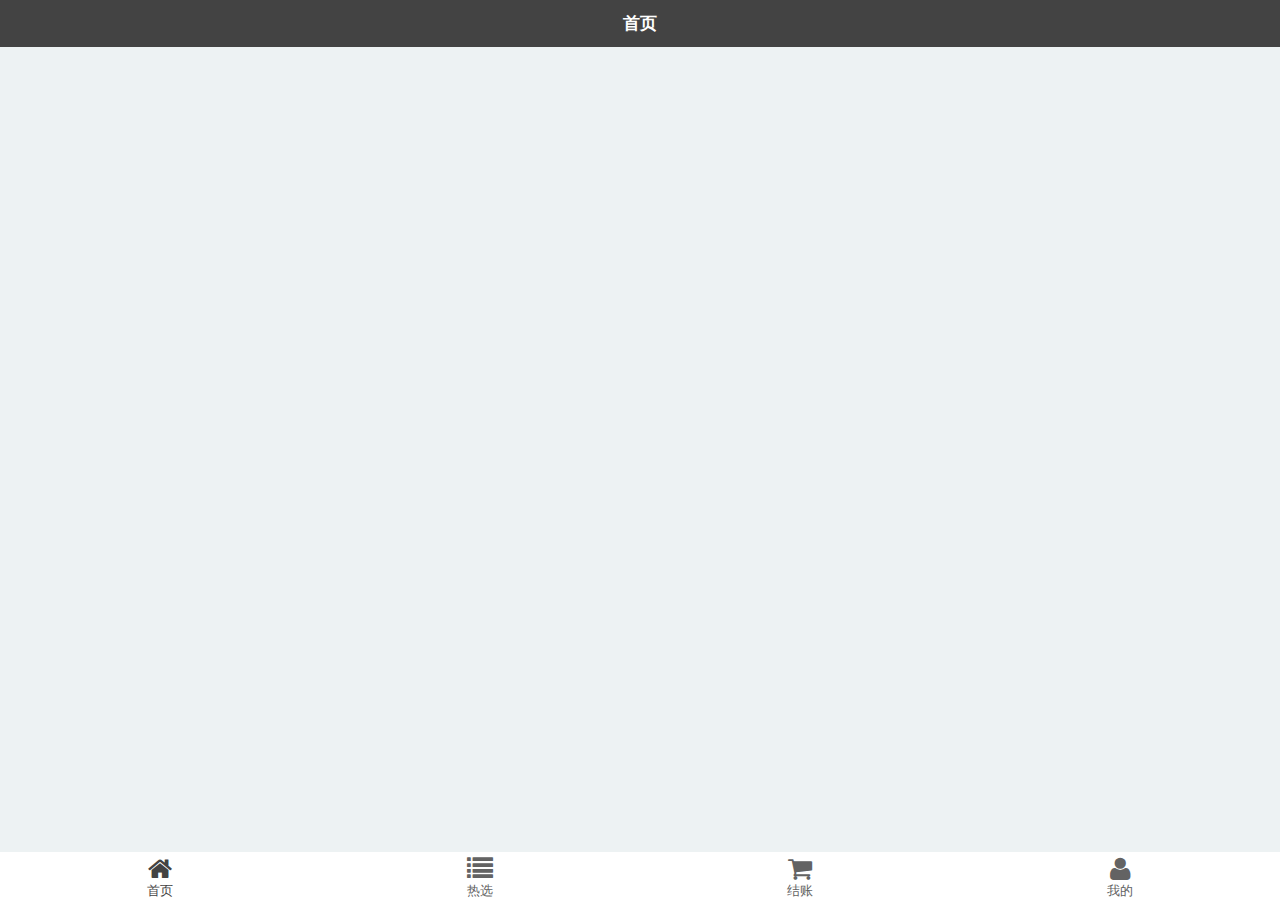
<file: buffet-android/app/src/main/assets/widget/index.html>
<!DOCTYPE html>
<html class="um landscape min-width-240px min-width-320px min-width-480px min-width-768px min-width-1024px">
<head>
<title>Buffet</title>
<meta charset="utf-8">
<meta name="viewport" content="target-densitydpi=device-dpi, width=device-width, initial-scale=1, user-scalable=no, minimum-scale=1.0, maximum-scale=1.0">
<link rel="stylesheet" href="css/fonts/font-awesome.min.css">
<link rel="stylesheet" href="css/ui-box.css">
<link rel="stylesheet" href="css/ui-base.css">
<link rel="stylesheet" href="css/ui-color.css">
<link rel="stylesheet" href="css/appcan.icon.css">
<link rel="stylesheet" href="css/appcan.control.css">
</head>
<body class="um-vp bc-bg" ontouchstart>
<div id="page_0" class="up ub ub-ver" tabindex="0">
	<!--header开始-->
	<div id="header" class="uh bc-text-head ub bc-head">
		<h1 class="ut ub-f1 ulev-3 ut-s tx-c" tabindex="0">首页</h1>
	</div>
	<!--header结束-->
	<!--content开始-->
	<div id="content" class="ub-f1 tx-l ">

	</div>
	<!--content结束-->
	<div id="footer" class="uf ub sc-bg">
		<div class="ub-f1 sc-bg " id="tabview">

		</div>
	</div>
</div>
<script src="js/appcan.js"></script>
<script src="js/appcan.control.js"></script>
<script src="js/appcan.tab.js"></script>
</body>
<script>
	var tabs = [{
		label: "首页",
		icon: "fa-home"
	}, {
		label: "热选",
		icon: "fa-list"
	}, {
		label: "结账",
		icon: "fa-shopping-cart"
	}, {
		label: "我的",
		icon: "fa-user"
	}];

	var tabview = appcan.tab({
		selector: "#tabview",
		hasIcon: true,
		hasAnim: false,
		hasLabel: true,
		hasBadge: false,
		data: tabs
	});
	tabview.on("click", function(obj, index) {
		$('#header h1').text(tabs[index].label);
		appcan.window.selectMultiPopover("content", index);
	})
	appcan.ready(function() {
		var top = $('#header').offset().height;
		appcan.frame.open({
			id: "content",
			url: [{
				"inPageName": "home",
				"inUrl": "home.html",
			}, {
				"inPageName": "list",
				"inUrl": "list.html",
			}, {
				"inPageName": "cart",
				"inUrl": "cart.html",
			}, {
				"inPageName": "user",
				"inUrl": "user.html",
			}],
			top: top,
			left: 0,
			index: 0,
			change: function(index, res) {
				console.log(index + " " + res);
				tabview.moveTo(res.multiPopSelectedIndex);
			}
		});

		window.onorientationchange = window.onresize = function() {
			appcan.frame.resize("content", 0, top);
		}
	}); 
</script>
</html>
</file>
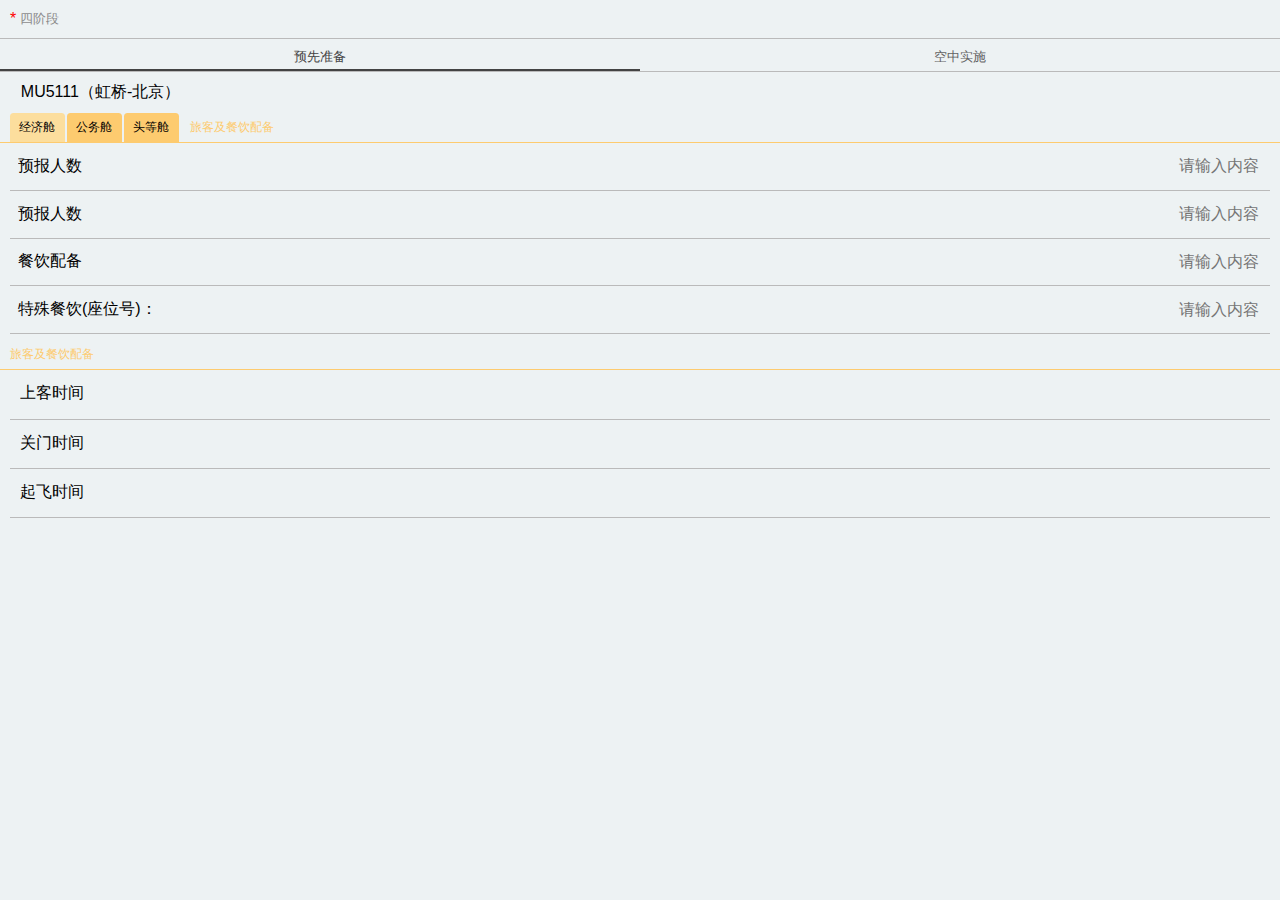
<file: buffet-android/app/src/main/assets/widget/cart.html>
<!DOCTYPE html>
<html class="um landscape min-width-240px min-width-320px min-width-480px min-width-768px min-width-1024px">
<head>
<title></title>
<meta charset="utf-8">
<meta name="viewport" content="target-densitydpi=device-dpi, width=device-width, initial-scale=1, user-scalable=no, minimum-scale=1.0, maximum-scale=1.0">
<link rel="stylesheet" href="css/fonts/font-awesome.min.css">
<link rel="stylesheet" href="css/ui-box.css">
<link rel="stylesheet" href="css/ui-base.css">
<link rel="stylesheet" href="css/ui-color.css">
<link rel="stylesheet" href="css/appcan.icon.css">
<link rel="stylesheet" href="css/appcan.control.css">
<link rel="stylesheet" href="css/cart.css">
</head>
<body class="um-vp bc-bg" ontouchstart>
<div class="ub ub-ver">
	<div class="uinn-a1 ub ub-ac">
		<div class="t-red-form2 umar-r-form">
			*
		</div>
		<div class="t-gra4 ulev-1">
			四阶段
		</div>
	</div>
	<!--选项卡开始-->
	<div class="ub bc-border ubb ubt ulev0" id="tabview"></div>
	<!--选项卡结束-->
	<div class="ub ub-ver ub-f1">
		<div class="uinn-form2">
			<span class="ufm1">MU5111</span>（虹桥-北京）
		</div>
		<div class="uinn-a7 ubb b-org-form1 ub">
			<div class="uinn-form3 uc-t1 ulev-4 umar-r-form2 c-org-form1">
				经济舱
			</div>
			<div class="uinn-form3 uc-t1 ulev-4 umar-r-form2 c-org-form2">
				公务舱
			</div>
			<div class="uinn-form3 uc-t1 ulev-4 umar-r-form2 c-org-form2">
				头等舱
			</div>
			<div class="uinn-form3 t-org-form3 ulev-4 umar-r-form2">
				旅客及餐饮配备
			</div>
		</div>
		<div class="uinn-a7">
			<ul  class=" ubb ub bc-border bc-text ub-ac uinn">
				<li class="ub-f1 ut-s ulev-app1">
					预报人数
				</li>
				<li class="tx-r t-blu ulev-app1 ub-ae">
					<div class="uinput uinn4">
						<input placeholder="请输入内容" type="text" class="tx-r ">
					</div>
				</li>
			</ul>
			<ul  class=" ubb ub bc-border bc-text ub-ac uinn">
				<li class="ub-f1 ut-s ulev-app1">
					预报人数
				</li>
				<li class="tx-r t-blu ulev-app1 ub-ae">
					<div class="uinput uinn4">
						<input placeholder="请输入内容" type="text" class="tx-r ">
					</div>
				</li>
			</ul>
			<ul  class=" ubb ub bc-border bc-text ub-ac uinn">
				<li class="ub-f1 ut-s ulev-app1">
					餐饮配备
				</li>
				<li class="tx-r t-blu ulev-app1 ub-ae">
					<div class="uinput uinn4">
						<input placeholder="请输入内容" type="text" class="tx-r ">
					</div>
				</li>
			</ul>
			<ul  class=" ubb ub bc-border bc-text ub-ac uinn">
				<li class="ub-f1 ulev-app1">
					特殊餐饮(座位号)：
				</li>
				<li class="tx-r ub-f1 t-blu ulev-app1 ub-ae">
					<div class="uinput uinn4">
						<input placeholder="请输入内容" type="text" class="tx-r ">
					</div>
				</li>
			</ul>
		</div>
	</div>
	<div class="ub ub-ver ub-f1">
		<div class="uinn-a7 ubb b-org-form1 ub">
			<div class="uinn-at1 uinn-form4 t-org-form3 ulev-4 umar-r-form2">
				旅客及餐饮配备
			</div>
		</div>
		<div class="uinn-a7">
			<ul  class=" ubb ub bc-border bc-text ub-ac uinn-a5">
				<li class="ub-f1 ut-s ulev-app1">
					上客时间
				</li>
			</ul>
			<ul  class=" ubb ub bc-border bc-text ub-ac uinn-a5">
				<li class="ub-f1 ut-s ulev-app1">
					关门时间
				</li>
			</ul>
			<ul  class=" ubb ub bc-border bc-text ub-ac uinn-a5">
				<li class="ub-f1 ut-s ulev-app1">
					起飞时间
				</li>
			</ul>
		</div>
	</div>
</div>
<script src="js/appcan.js"></script>
<script src="js/appcan.control.js"></script>
<script src="js/appcan.tab.js"></script>
</body>
<script>
	appcan.ready(function() {
		appcan.initBounce();
	})
	var tabview = appcan.tab({
		selector: "#tabview",
		hasIcon: false,
		hasAnim: true,
		hasLabel: true,
		hasBadge: false,
		data: [{
			label: "预先准备",
		}, {
			label: "空中实施",
		}]
	});
	tabview.on("click", function(obj, index) {
	})

</script>
</html>
</file>
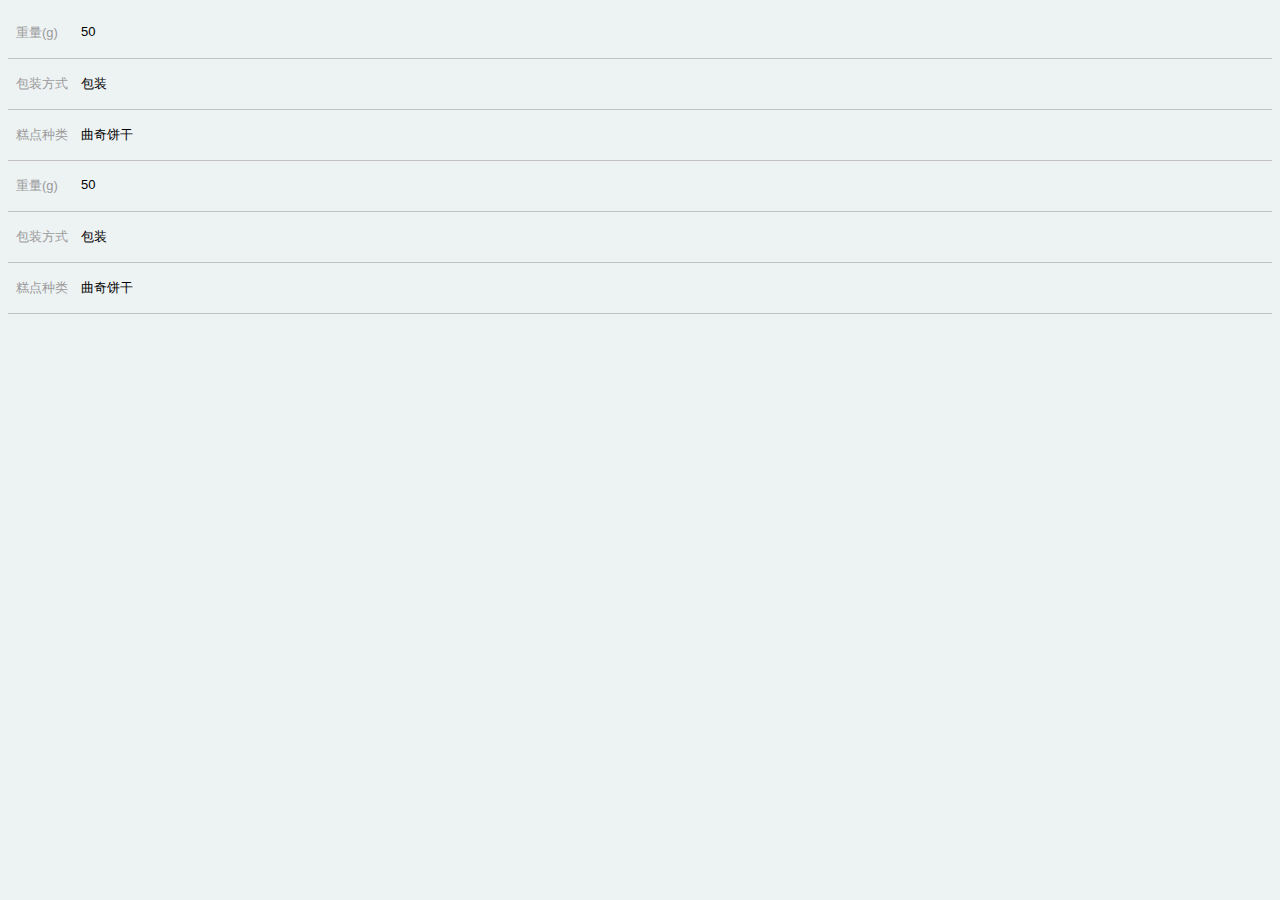
<file: buffet-android/app/src/main/assets/widget/home.html>
<!DOCTYPE html>
<html class="um landscape min-width-240px min-width-320px min-width-480px min-width-768px min-width-1024px">
<head>
<title></title>
<meta charset="utf-8">
<meta name="viewport" content="target-densitydpi=device-dpi, width=device-width, initial-scale=1, user-scalable=no, minimum-scale=1.0, maximum-scale=1.0">
<link rel="stylesheet" href="css/fonts/font-awesome.min.css">
<link rel="stylesheet" href="css/ui-box.css">
<link rel="stylesheet" href="css/ui-base.css">
<link rel="stylesheet" href="css/ui-color.css">
<link rel="stylesheet" href="css/appcan.icon.css">
<link rel="stylesheet" href="css/appcan.control.css">
<link rel="stylesheet" href="css/home.css">
</head>
<body class="um-vp bc-bg" ontouchstart>
<div class="uinn">
	<div class="ub ubb b-c2 uinn8">
		<div class="t-9b ulev-1" style="min-width:5em;">
			重量(g)
		</div>
		<div class="ub-f1 ulev-1">
			50
		</div>
	</div>
	<div class="ub ubb b-c2 uinn8">
		<div class="t-9b ulev-1" style="min-width:5em;">
			包装方式
		</div>
		<div class="ub-f1 ulev-1">
			包装
		</div>
	</div>
	<div class="ub ubb b-c2 uinn8">
		<div class="t-9b ulev-1" style="min-width:5em;">
			糕点种类
		</div>
		<div class="ub-f1 ulev-1">
			曲奇饼干
		</div>
	</div>
	<div class="ub ubb b-c2 uinn8">
		<div class="t-9b ulev-1" style="min-width:5em;">
			重量(g)
		</div>
		<div class="ub-f1 ulev-1">
			50
		</div>
	</div>
	<div class="ub ubb b-c2 uinn8">
		<div class="t-9b ulev-1" style="min-width:5em;">
			包装方式
		</div>
		<div class="ub-f1 ulev-1">
			包装
		</div>
	</div>
	<div class="ub ubb b-c2 uinn8">
		<div class="t-9b ulev-1" style="min-width:5em;">
			糕点种类
		</div>
		<div class="ub-f1 ulev-1">
			曲奇饼干
		</div>
	</div>
</div>
<script src="js/appcan.js"></script>
<script src="js/appcan.control.js"></script>
</body>
<script>
	appcan.ready(function() {
		appcan.initBounce();
	})
</script>
</html>
</file>
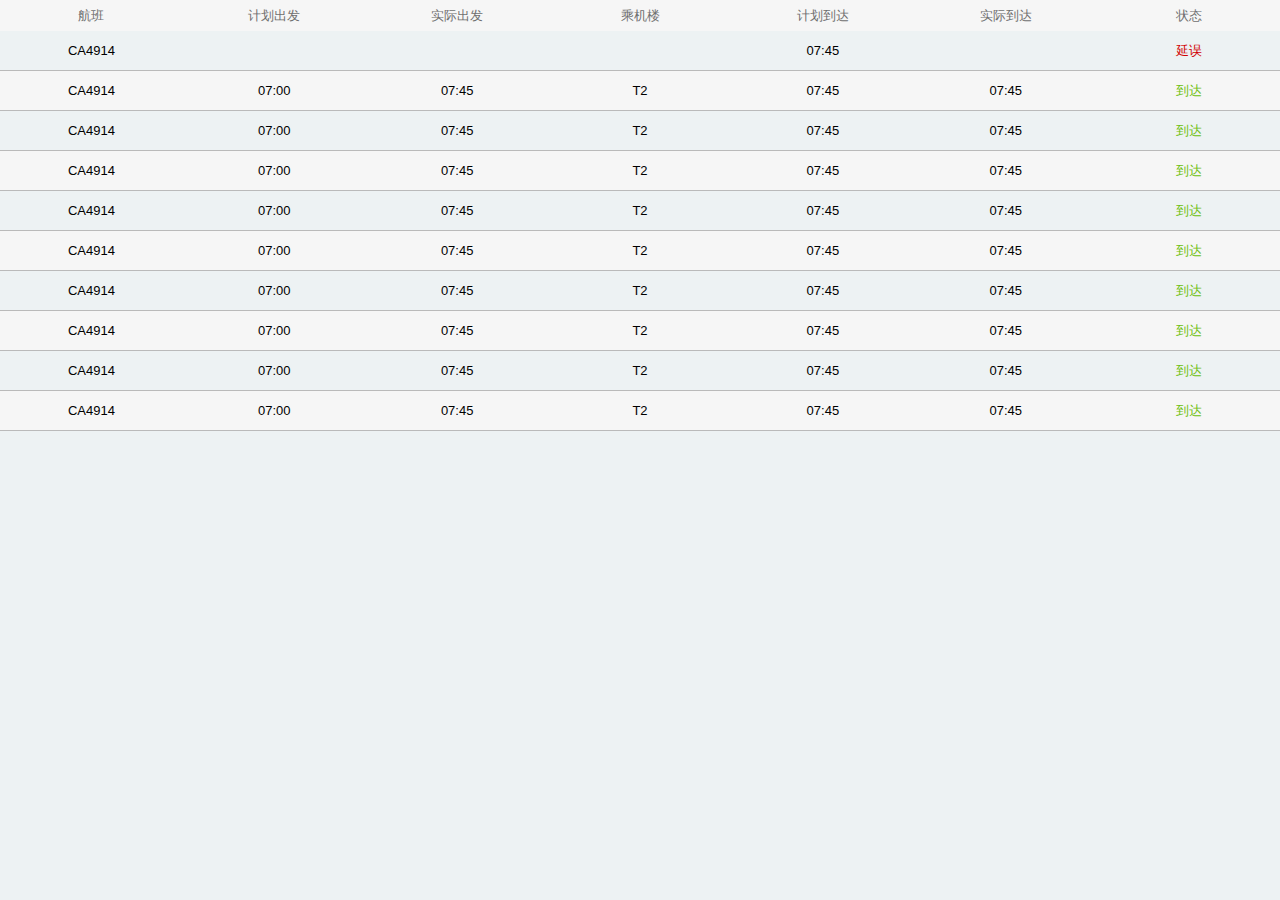
<file: buffet-android/app/src/main/assets/widget/list.html>
<!DOCTYPE html>
<html class="um landscape min-width-240px min-width-320px min-width-480px min-width-768px min-width-1024px">
<head>
<title></title>
<meta charset="utf-8">
<meta name="viewport" content="target-densitydpi=device-dpi, width=device-width, initial-scale=1, user-scalable=no, minimum-scale=1.0, maximum-scale=1.0">
<link rel="stylesheet" href="css/ui-base.css">
<link rel="stylesheet" href="css/ui-box.css">
<link rel="stylesheet" href="css/ui-color.css">
<link rel="stylesheet" href="css/list.css">
</head>
<body class="um-vp bc-bg" ontouchstart>
<div class="ub ub-hor ub-f1 ulev-1 uinn ub-ac c-gra1 txtcolor">
	<div class="ub-f1 ub-con ub-ac ub-pc ub">
		航班
	</div>
	<div class="umw1"></div>
	<div class="ub-f1 ub-con ub-ac ub-pc ub">
		计划出发
	</div>
	<div class="umw1"></div>
	<div class="ub-f1 ub-con ub-ac ub-pc ub">
		实际出发
	</div>
	<div class="umw1"></div>
	<div class="ub-f1 ub-con ub-ac ub-pc ub">
		乘机楼
	</div>
	<div class="umw1"></div>
	<div class="ub-f1 ub-con ub-ac ub-pc ub">
		计划到达
	</div>
	<div class="umw1"></div>
	<div class="ub-f1 ub-con ub-ac ub-pc ub">
		实际到达
	</div>
	<div class="umw1"></div>
	<div class="ub-f1 ub-con ub-ac ub-pc ub">
		状态
	</div>
</div>
<div>
	<div class="ub ub-hor ub-f1 ulev-1 uinn ub-ac umh4">
		<div class="ub-f1 ub-con ub-ac ub-pc ub">
			CA4914
		</div>
		<div class="umw1"></div>
		<div class="ub-f1 ub-con ub-ac ub-pc ub"></div>
		<div class="umw1"></div>
		<div class="ub-f1 ub-con ub-ac ub-pc ub"></div>
		<div class="umw1"></div>
		<div class="ub-f1 ub-con ub-ac ub-pc ub"></div>
		<div class="umw1"></div>
		<div class="ub-f1 ub-con ub-ac ub-pc ub">
			07:45
		</div>
		<div class="umw1"></div>
		<div class="ub-f1 ub-con ub-ac ub-pc ub"></div>
		<div class="umw1"></div>
		<div class="ub-f1 ub-con ub-ac ub-pc ub txtcolor1">
			延误
		</div>
	</div>
	<div class="ub ub-hor ub-f1 ulev-1 uinn ub-ac bc-border ubt ubb c-gra1 umh4">
		<div class="ub-f1 ub-con ub-ac ub-pc ub">
			CA4914
		</div>
		<div class="umw1"></div>
		<div class="ub-f1 ub-con ub-ac ub-pc ub">
			07:00
		</div>
		<div class="umw1"></div>
		<div class="ub-f1 ub-con ub-ac ub-pc ub">
			07:45
		</div>
		<div class="umw1"></div>
		<div class="ub-f1 ub-con ub-ac ub-pc ub">
			T2
		</div>
		<div class="umw1"></div>
		<div class="ub-f1 ub-con ub-ac ub-pc ub">
			07:45
		</div>
		<div class="umw1"></div>
		<div class="ub-f1 ub-con ub-ac ub-pc ub">
			07:45
		</div>
		<div class="umw1"></div>
		<div class="ub-f1 ub-con ub-ac ub-pc ub txtcolor2">
			到达
		</div>
	</div>
	<div class="ub ub-hor ub-f1 ulev-1 uinn ub-ac umh4">
		<div class="ub-f1 ub-con ub-ac ub-pc ub">
			CA4914
		</div>
		<div class="umw1"></div>
		<div class="ub-f1 ub-con ub-ac ub-pc ub">
			07:00
		</div>
		<div class="umw1"></div>
		<div class="ub-f1 ub-con ub-ac ub-pc ub">
			07:45
		</div>
		<div class="umw1"></div>
		<div class="ub-f1 ub-con ub-ac ub-pc ub">
			T2
		</div>
		<div class="umw1"></div>
		<div class="ub-f1 ub-con ub-ac ub-pc ub">
			07:45
		</div>
		<div class="umw1"></div>
		<div class="ub-f1 ub-con ub-ac ub-pc ub">
			07:45
		</div>
		<div class="umw1"></div>
		<div class="ub-f1 ub-con ub-ac ub-pc ub txtcolor2">
			到达
		</div>
	</div>
	<div class="ub ub-hor ub-f1 ulev-1 uinn ub-ac bc-border ubt ubb c-gra1 umh4">
		<div class="ub-f1 ub-con ub-ac ub-pc ub">
			CA4914
		</div>
		<div class="umw1"></div>
		<div class="ub-f1 ub-con ub-ac ub-pc ub">
			07:00
		</div>
		<div class="umw1"></div>
		<div class="ub-f1 ub-con ub-ac ub-pc ub">
			07:45
		</div>
		<div class="umw1"></div>
		<div class="ub-f1 ub-con ub-ac ub-pc ub">
			T2
		</div>
		<div class="umw1"></div>
		<div class="ub-f1 ub-con ub-ac ub-pc ub">
			07:45
		</div>
		<div class="umw1"></div>
		<div class="ub-f1 ub-con ub-ac ub-pc ub">
			07:45
		</div>
		<div class="umw1"></div>
		<div class="ub-f1 ub-con ub-ac ub-pc ub txtcolor2">
			到达
		</div>
	</div>
	<div class="ub ub-hor ub-f1 ulev-1 uinn ub-ac umh4">
		<div class="ub-f1 ub-con ub-ac ub-pc ub">
			CA4914
		</div>
		<div class="umw1"></div>
		<div class="ub-f1 ub-con ub-ac ub-pc ub">
			07:00
		</div>
		<div class="umw1"></div>
		<div class="ub-f1 ub-con ub-ac ub-pc ub">
			07:45
		</div>
		<div class="umw1"></div>
		<div class="ub-f1 ub-con ub-ac ub-pc ub">
			T2
		</div>
		<div class="umw1"></div>
		<div class="ub-f1 ub-con ub-ac ub-pc ub">
			07:45
		</div>
		<div class="umw1"></div>
		<div class="ub-f1 ub-con ub-ac ub-pc ub">
			07:45
		</div>
		<div class="umw1"></div>
		<div class="ub-f1 ub-con ub-ac ub-pc ub txtcolor2">
			到达
		</div>
	</div>
	<div class="ub ub-hor ub-f1 ulev-1 uinn ub-ac bc-border ubt ubb c-gra1 umh4">
		<div class="ub-f1 ub-con ub-ac ub-pc ub">
			CA4914
		</div>
		<div class="umw1"></div>
		<div class="ub-f1 ub-con ub-ac ub-pc ub">
			07:00
		</div>
		<div class="umw1"></div>
		<div class="ub-f1 ub-con ub-ac ub-pc ub">
			07:45
		</div>
		<div class="umw1"></div>
		<div class="ub-f1 ub-con ub-ac ub-pc ub">
			T2
		</div>
		<div class="umw1"></div>
		<div class="ub-f1 ub-con ub-ac ub-pc ub">
			07:45
		</div>
		<div class="umw1"></div>
		<div class="ub-f1 ub-con ub-ac ub-pc ub">
			07:45
		</div>
		<div class="umw1"></div>
		<div class="ub-f1 ub-con ub-ac ub-pc ub txtcolor2">
			到达
		</div>
	</div>
	<div class="ub ub-hor ub-f1 ulev-1 uinn ub-ac umh4">
		<div class="ub-f1 ub-con ub-ac ub-pc ub">
			CA4914
		</div>
		<div class="umw1"></div>
		<div class="ub-f1 ub-con ub-ac ub-pc ub">
			07:00
		</div>
		<div class="umw1"></div>
		<div class="ub-f1 ub-con ub-ac ub-pc ub">
			07:45
		</div>
		<div class="umw1"></div>
		<div class="ub-f1 ub-con ub-ac ub-pc ub">
			T2
		</div>
		<div class="umw1"></div>
		<div class="ub-f1 ub-con ub-ac ub-pc ub">
			07:45
		</div>
		<div class="umw1"></div>
		<div class="ub-f1 ub-con ub-ac ub-pc ub">
			07:45
		</div>
		<div class="umw1"></div>
		<div class="ub-f1 ub-con ub-ac ub-pc ub txtcolor2">
			到达
		</div>
	</div>
	<div class="ub ub-hor ub-f1 ulev-1 uinn ub-ac bc-border ubt ubb c-gra1 umh4">
		<div class="ub-f1 ub-con ub-ac ub-pc ub">
			CA4914
		</div>
		<div class="umw1"></div>
		<div class="ub-f1 ub-con ub-ac ub-pc ub">
			07:00
		</div>
		<div class="umw1"></div>
		<div class="ub-f1 ub-con ub-ac ub-pc ub">
			07:45
		</div>
		<div class="umw1"></div>
		<div class="ub-f1 ub-con ub-ac ub-pc ub">
			T2
		</div>
		<div class="umw1"></div>
		<div class="ub-f1 ub-con ub-ac ub-pc ub">
			07:45
		</div>
		<div class="umw1"></div>
		<div class="ub-f1 ub-con ub-ac ub-pc ub">
			07:45
		</div>
		<div class="umw1"></div>
		<div class="ub-f1 ub-con ub-ac ub-pc ub txtcolor2">
			到达
		</div>
	</div>
	<div class="ub ub-hor ub-f1 ulev-1 uinn ub-ac umh4">
		<div class="ub-f1 ub-con ub-ac ub-pc ub">
			CA4914
		</div>
		<div class="umw1"></div>
		<div class="ub-f1 ub-con ub-ac ub-pc ub">
			07:00
		</div>
		<div class="umw1"></div>
		<div class="ub-f1 ub-con ub-ac ub-pc ub">
			07:45
		</div>
		<div class="umw1"></div>
		<div class="ub-f1 ub-con ub-ac ub-pc ub">
			T2
		</div>
		<div class="umw1"></div>
		<div class="ub-f1 ub-con ub-ac ub-pc ub">
			07:45
		</div>
		<div class="umw1"></div>
		<div class="ub-f1 ub-con ub-ac ub-pc ub">
			07:45
		</div>
		<div class="umw1"></div>
		<div class="ub-f1 ub-con ub-ac ub-pc ub txtcolor2">
			到达
		</div>
	</div>
	<div class="ub ub-hor ub-f1 ulev-1 uinn ub-ac bc-border ubt ubb c-gra1 umh4">
		<div class="ub-f1 ub-con ub-ac ub-pc ub">
			CA4914
		</div>
		<div class="umw1"></div>
		<div class="ub-f1 ub-con ub-ac ub-pc ub">
			07:00
		</div>
		<div class="umw1"></div>
		<div class="ub-f1 ub-con ub-ac ub-pc ub">
			07:45
		</div>
		<div class="umw1"></div>
		<div class="ub-f1 ub-con ub-ac ub-pc ub">
			T2
		</div>
		<div class="umw1"></div>
		<div class="ub-f1 ub-con ub-ac ub-pc ub">
			07:45
		</div>
		<div class="umw1"></div>
		<div class="ub-f1 ub-con ub-ac ub-pc ub">
			07:45
		</div>
		<div class="umw1"></div>
		<div class="ub-f1 ub-con ub-ac ub-pc ub txtcolor2">
			到达
		</div>
	</div>
</div>
</body>
<script src="js/appcan.js"></script>
<script src="js/appcan.control.js"></script>
<script>
	appcan.ready(function() {
		appcan.initBounce();
	}); 
</script>
</html>
</file>
<file: buffet-android/app/src/main/assets/widget/css/ui-box.css>
.ub
{
	display: -webkit-box !important;
	display: box !important;
	position:relative;
}

.ub-rev
{
	-webkit-box-direction:reverse;
	box-direction:reverse;
}

.ub-fh
{
	width:100%;
}

.ub-fv
{
	height:100%;
}

.ub-con
{
	position:absolute;
	width:100%;
	height:100%;
}

.ub-ac
{
	-webkit-box-align:center;
	box-align:center;
}
.ub-ae
{
	-webkit-box-align:end;
	box-align:end;
}

.ub-pc
{
	-webkit-box-pack:center;
	box-pack:center;
}
.ub-pe
{
	-webkit-box-pack:end;
	box-pack:end;
}
.ub-pj
{
	-webkit-box-pack:justify;
	box-pack:justify;
}

.ub-ver
{
	-webkit-box-orient:vertical;
	box-orient:vertical;
}

.ub-f1
{
	position:relative;
	-webkit-box-flex: 1; 
	box-flex: 1;
}

.ub-f2
{
	position:relative;
	-webkit-box-flex: 2;
	box-flex: 2; 
}

.ub-f3
{
	position:relative;
	-webkit-box-flex: 3;
	box-flex: 3;
}

.ub-f4
{
	position:relative;
	-webkit-box-flex: 4;
	box-flex: 4;
}

.ub-img
{
	-webkit-background-size:contain;
	background-size:contain;
	background-repeat:no-repeat;
	background-position:center;
}

.ub-img1
{	
	-webkit-background-size:cover;
	background-size:cover;
	background-repeat:no-repeat;
	background-position:center;
}
.ub-img2
{
	background-repeat:repeat-x;
	background-size:auto 100%
}
.ub-img3
{
	background-repeat:repeat-y;
	background-size:100% auto
}

.ub-img4
{
	-webkit-background-size:100% auto;
	background-size:100% auto;
	background-repeat:no-repeat;
	background-position:center;
}
.ub-img5
{
	-webkit-background-size:auto 100%;
	background-size:auto 100%;
	background-repeat:no-repeat;
	background-position:center;
}

.ub-img6
{
	background-repeat:no-repeat;
	background-position:center;
}
.ub-img7
{
	-webkit-background-size:100% 100%;
	background-size:100% 100%;
	background-repeat:no-repeat;
	background-position:center;
}
</file>
<file: buffet-android/app/src/main/assets/widget/css/ui-base.css>
* {
    margin: 0;
    padding: 0;
}

/**
 * 1. Avoid the WebKit bug in Android 4.0.* where (2) destroys native `audio`
 *    and `video` controls.
 * 2. Correct inability to style clickable `input` types in iOS.
 * 3. Improve usability and consistency of cursor style between image-type
 *    `input` and others.
 */

button, html input[type="button"], /* 1 */
input[type="reset"], input[type="submit"] {
    -webkit-appearance: button; /* 2 */
    cursor: pointer
}

div {
    outline: 0 !important;
    -webkit-text-size-adjust: none;
    -webkit-tap-highlight-color: rgba(0, 0, 0, 0);
    position: relative;
}

ul, li {
    list-style: none;
}

.uc-tl {
    -webkit-border-top-left-radius: .6em;
    border-top-left-radius: .6em
}

.uc-tr {
    -webkit-border-top-right-radius: .6em;
    border-top-right-radius: .6em
}

.uc-bl {
    -webkit-border-bottom-left-radius: .6em;
    border-bottom-left-radius: .6em
}

.uc-br {
    -webkit-border-bottom-right-radius: .6em;
    border-bottom-right-radius: .6em
}

.uc-t {
    -webkit-border-top-left-radius: .6em;
    border-top-left-radius: .6em;
    -webkit-border-top-right-radius: .6em;
    border-top-right-radius: .6em
}

.uc-b {
    -webkit-border-bottom-left-radius: .6em;
    border-bottom-left-radius: .6em;
    -webkit-border-bottom-right-radius: .6em;
    border-bottom-right-radius: .6em
}

.uc-r {
    -webkit-border-top-right-radius: .6em;
    border-top-right-radius: .6em;
    -webkit-border-bottom-right-radius: .6em;
    border-bottom-right-radius: .6em
}

.uc-l {
    -webkit-border-top-left-radius: .6em;
    border-top-left-radius: .6em;
    -webkit-border-bottom-left-radius: .6em;
    border-bottom-left-radius: .6em
}

.uc-a {
    -webkit-border-radius: .6em;
    border-radius: .6em
}

.uc-n {
    -webkit-border-radius: 0;
    border-radius: 0
}

.uc-tl1 {
    -webkit-border-top-left-radius: 0.3em;
    border-top-left-radius: 0.3em
}

.uc-tr1 {
    -webkit-border-top-right-radius: 0.3em;
    border-top-right-radius: 0.3em
}

.uc-bl1 {
    -webkit-border-bottom-left-radius: 0.3em;
    border-bottom-left-radius: 0.3em
}

.uc-br1 {
    -webkit-border-bottom-right-radius: 0.3em;
    border-bottom-right-radius: 0.3em
}

.uc-t1 {
    -webkit-border-top-left-radius: 0.3em;
    border-top-left-radius: 0.3em;
    -webkit-border-top-right-radius: 0.3em;
    border-top-right-radius: 0.3em
}

.uc-b1 {
    -webkit-border-bottom-left-radius: 0.3em;
    border-bottom-left-radius: 0.3em;
    -webkit-border-bottom-right-radius: 0.3em;
    border-bottom-right-radius: 0.3em
}

.uc-r1 {
    -webkit-border-top-right-radius: 0.3em;
    border-top-right-radius: 0.3em;
    -webkit-border-bottom-right-radius: 0.3em;
    border-bottom-right-radius: 0.3em
}

.uc-l1 {
    -webkit-border-top-left-radius: 0.3em;
    border-top-left-radius: 0.3em;
    -webkit-border-bottom-left-radius: 0.3em;
    border-bottom-left-radius: 0.3em
}

.uc-a1 {
    -webkit-border-radius: 0.3em;
    border-radius: 0.3em
}
.uc-a3 {
    -webkit-border-radius: 0.4em;
    border-radius: 0.4em
}
.uc-a2 {
    -webkit-border-radius: 1.2em;
    border-radius: 1.2em
}
.uc-tl, .uc-tr, .uc-bl, .uc-br, .uc-t, .uc-b, .uc-r, .uc-l, .uc-a, .uc-n, .uc-tl1, .uc-tr1, .uc-bl1, .uc-br1, .uc-t1, .uc-b1, .uc-r1, .uc-l1, .uc-a1, .uc-a2,     , .uc-a3 {
    -webkit-background-clip: padding-box;
    background-clip: padding-box
}

.us {
    -webkit-box-shadow: 0 1px 4px rgba(0, 0, 0, .3);
    box-shadow: 0 1px 4px rgba(0, 0, 0, .3)
}
.us1 {
    -webkit-box-shadow: 0 1px 4px rgba(120, 120, 120, .3);
    box-shadow: 0 1px 4px rgba(120, 120, 120, .3)
}
.us-i {
    -webkit-box-shadow: inset 0px 2px 3px rgba(0, 0, 0, .4);
    box-shadow: inset 0px 2px 3px rgba(0, 0, 0, .4)
}

.uts {
    text-shadow: 0px 2px 2px #000;
}

.um, .um body {
    height: 100%;
    padding: 0px;
    margin: 0px;
    font-family: "Helvetica Neue", Helvetica;
}

.um-vp {
    margin: 0;
    padding: 0;
    overflow-x: hidden;
    -webkit-text-size-adjust: none;
    -webkit-tap-highlight-color: rgba(0, 0, 0, 0);
    -webkit-user-select: none
}

.um-vp .up {
    top: 0;
    left: 0;
    width: 100%;
    min-height: 100%;
    max-height: 100%;
    position: absolute;
    border: 0
}

.uh, .uf {
    display: block;
    width: 100%;
    font-size: 1em;
}

.up .uh, .up .uf, .pos_re {
    position: relative
}

.uh .ut, .uf .ut {
    padding: .72em 1em .72em;
    margin: 0;
}

.ufl {
    float: left !important;
}
.ufr {
    float: right !important;
}

.ulev2 {
    font-size: 1.5em !important;
}

.ulev1 {
    font-size: 1.2em !important;
}

.ulev0 {
    font-size: 1.0em !important;
}

.ulev-1 {
    font-size: 0.8125em !important;
}

.ulev-2 {
    font-size: 0.625em !important;
}
.ulev-3 {
    font-size: 1.0625em !important;
}
.ulev-4 {
    font-size: 0.75em !important;
}
.ulim {
    max-width: 5em;
    text-overflow: ellipsis;
    white-space: nowrap;
    overflow: hidden;
}

.uinl {
    display: inline-block;
    position: relative;
}

.uinn {
    padding: 0.5em;
    margin: 0;
}
.uinn1 {
    padding: 0 0.5em;
    margin: 0;
}
.uinn2 {
    padding: 0.5em 1em;
    margin: 0;
}
.uinn3 {
    padding: 0.2em;
    margin: 0;
}
.uinn4 {
    padding: 0 0.2em;
    margin: 0;
}
.uinn5 {
    padding: 0.75em 0.5em;
    margin: 0;
}
.uinn7 {
    padding: 0.66em 0.375em;
    margin: 0;
}
.umh1 {
    min-height: 1em;
}

.umh2 {
    min-height: 1.2em;
}

.umh3 {
    min-height: 1.5em;
}

.umh4 {
    min-height: 2em;
}
.umh5 {
    min-height: 3em;
}
.umh6 {
    min-height: 4em;
}
.umh7 {
    min-height: 1.8em;
}
.umw1 {
    min-width: 1em;
}
.umw1-5 {
    min-width: 1.5em;
}

.umw2 {
    min-width: 2em;
}

.umw3 {
    min-width: 3em;
}

.umw4 {
    min-width: 4em;
}

.tx-l {
    text-align: left;
}
.tx-r {
    text-align: right;
}
.tx-c {
    text-align: center;
}

.ut-s {
    text-overflow: ellipsis;
    overflow: hidden;
    white-space: nowrap !important;
    outline: 0 !important
}

.ut-m {
    text-overflow: ellipsis;
    overflow: hidden;
    white-space: normal !important;
    outline: 0 !important
}

.uba {
    border: 1px solid;
}
.uba1 {
    border: 2px solid;
}
.uba2 {
    border: 3px solid;
}

.ubt {
    border-top: 1px solid;
}
.ubb {
    border-bottom: 1px solid;
}

.ubl {
    border-left: 1px solid;
}

.ubr {
    border-right: 1px solid;
}

.uhide {
    display: none !important;
}

.umar-b {
    margin-bottom: 0.4em;
}
.umar-t {
    margin-top: 0.4em;
}
.umar-l {
    margin-left: 0.4em;
}
.umar-r {
    margin-right: 0.4em;
}
.umar-a {
    margin: 0.4em;
}

.uof {
    overflow: hidden;
}
.uof-x {
    overflow-x: hidden;
}
.uof-y {
    overflow-y: hidden;
}

.uabs {
    position: absolute;
    left: 0;
    top: 0;
}

.uabs-r {
    position: absolute;
    right: 0;
    top: 0;
}

.utra {
    -webkit-transition: all 300ms ease-in 100ms
}
.line1 {
    -webkit-line-clamp: 1;
}
.line2 {
    -webkit-line-clamp: 2;
}

.line3 {
    -webkit-line-clamp: 3;
}

.ani-act {
    transform: scale(0.95,0.97);
    -webkit-transform: scale(0.95,0.97);
    -webkit-transition-duration: 300ms;
    opacity: .7;
}

.uh_ios7 .uh {
    padding: 1em 0 0;
}
</file>
<file: buffet-android/app/src/main/assets/widget/css/ui-color.css>
/*****************************************/
/*基础header颜色*/
.bc-head {
    background-color: #434343;
}
/*****************************************/
/*基础body背景颜色*/
.bc-bg {
    background-color: #edf2f3;
}
/*辅助控件背景颜色*/
.sc-bg {
    background-color: #FFFFFF;
}
/*辅助控件背景颜色*/
.sc-bg-active {
    background-color: #EEEEEE;
}
/*警告背景色*/
.sc-bg-alert {
    background-color: #F16412;
}
/*****************************************/
/*基础字体颜色*/
.bc-text {
    color: black;
}
/*基础标题字体颜色*/
.bc-text-head {
    color: white;
}
/*辅助字体颜色*/
.sc-text {
    color: #848484;
}
/*辅助字体颜色*/
.sc-text-active {
    color: #434343 !important;
}
/*辅助字体颜色*/
.sc-text-hint {
    color: #E3E3E3;
}
/*辅助字体颜色*/
.sc-text-warn {
    color: #FC7800;
}
/*辅助字体颜色*/
.sc-text-tab {
    color: #636363;
}
/*****************************************/
/*基础边框颜色*/
.bc-border {
    border-color: #BABABA;
}
/*辅助边框颜色*/
.sc-border {
    border-color: #FFFFFF;
}
.sc-border-tab {
    border-color: #434343;
}
/*****************************************/
/*基础按钮颜色*/
.bc-btn {
    background-color: #565656;
}
/*辅助按钮颜色*/
.sc-btn {
    background-color: #5D8196;
}
</file>
<file: buffet-android/app/src/main/assets/widget/css/appcan.icon.css>
.icon-act .icon-add {
    background-image: url('icons/icon-add-act.png') !important;
}
.icon-add {
    background-image: url('icons/icon-add.png') !important;
}
.icon-act .icon-adduser {
    background-image: url('icons/icon-adduser-act.png') !important;
}
.icon-adduser {
    background-image: url('icons/icon-adduser.png') !important;
}
.icon-act .icon-back {
    background-image: url('icons/icon-back-act.png') !important;
}
.icon-back {
    background-image: url('icons/icon-back.png') !important;
}
.icon-act .icon-cal {
    background-image: url('icons/icon-cal-act.png') !important;
}
.icon-cal {
    background-image: url('icons/icon-cal.png') !important;
}
.icon-act .icon-call {
    background-image: url('icons/icon-call-act.png') !important;
}
.icon-call {
    background-image: url('icons/icon-call.png') !important;
}
.icon-act .icon-chart {
    background-image: url('icons/icon-chart-act.png') !important;
}
.icon-chart {
    background-image: url('icons/icon-chart.png') !important;
}
.icon-act .icon-close {
    background-image: url('icons/icon-close-act.png') !important;
}
.icon-close {
    background-image: url('icons/icon-close.png') !important;
}
.icon-act .icon-disk {
    background-image: url('icons/icon-disk-act.png') !important;
}
.icon-disk {
    background-image: url('icons/icon-disk.png') !important;
}
.icon-act .icon-download {
    background-image: url('icons/icon-download-act.png') !important;
}
.icon-download {
    background-image: url('icons/icon-download.png') !important;
}
.icon-act .icon-edit {
    background-image: url('icons/icon-edit-act.png') !important;
}
.icon-edit {
    background-image: url('icons/icon-edit.png') !important;
}
.icon-act .icon-exit {
    background-image: url('icons/icon-exit-act.png') !important;
}
.icon-exit {
    background-image: url('icons/icon-exit.png') !important;
}
.icon-act .icon-filter {
    background-image: url('icons/icon-filter-act.png') !important;
}
.icon-filter {
    background-image: url('icons/icon-filter.png') !important;
}
.icon-act .icon-forward {
    background-image: url('icons/icon-forward-act.png') !important;
}
.icon-forward {
    background-image: url('icons/icon-forward.png') !important;
}
.icon-act .icon-home {
    background-image: url('icons/icon-home-act.png') !important;
}
.icon-home {
    background-image: url('icons/icon-home.png') !important;
}
.icon-act .icon-map {
    background-image: url('icons/icon-map-act.png') !important;
}
.icon-map {
    background-image: url('icons/icon-map.png') !important;
}
.icon-act .icon-menu {
    background-image: url('icons/icon-menu-act.png') !important;
}
.icon-menu {
    background-image: url('icons/icon-menu.png') !important;
}
.icon-act .icon-more {
    background-image: url('icons/icon-more-act.png') !important;
}
.icon-more {
    background-image: url('icons/icon-more.png') !important;
}
.icon-act .icon-ok {
    background-image: url('icons/icon-ok-act.png') !important;
}
.icon-ok {
    background-image: url('icons/icon-ok.png') !important;
}
.icon-act .icon-refresh {
    background-image: url('icons/icon-refresh-act.png') !important;
}
.icon-refresh {
    background-image: url('icons/icon-refresh.png') !important;
}
.icon-act .icon-search {
    background-image: url('icons/icon-search-act.png') !important;
}
.icon-search {
    background-image: url('icons/icon-search.png') !important;
}
.icon-act .icon-setting {
    background-image: url('icons/icon-setting-act.png') !important;
}
.icon-setting {
    background-image: url('icons/icon-setting.png') !important;
}
.icon-act .icon-share {
    background-image: url('icons/icon-share-act.png') !important;
}
.icon-share {
    background-image: url('icons/icon-share.png') !important;
}
.icon-act .icon-submenu {
    background-image: url('icons/icon-submenu-act.png') !important;
}
.icon-submenu {
    background-image: url('icons/icon-submenu.png') !important;
}
.icon-act .icon-user {
    background-image: url('icons/icon-user-act.png') !important;
}
.icon-user {
    background-image: url('icons/icon-user.png') !important;
}
.icon-act .icon-warn {
    background-image: url('icons/icon-warn-act.png') !important;
}
.icon-warn {
    background-image: url('icons/icon-warn.png') !important;
}
</file>
<file: buffet-android/app/src/main/assets/widget/css/appcan.control.css>
.btn {
    padding: .2em 0.9em;
    min-height: 2.2em;
    font-size: 1em;
    text-align: center;
}

.nav-btn {
    min-height: 2em;
    min-width: 4em;
    display: -webkit-box !important;
    display: box !important;
    position: relative;
    -webkit-box-align: center;
    box-align: center;
    -webkit-box-pack: center;
    box-pack: center;
}

.btn-act {
    opacity: 0.6
}

.uinput input, .uinput textarea {
    margin: 0px;
    border: 0px;
    width: 100%;
    height: 100%;
    -webkit-appearance: none;
    padding: .4em 0;
    line-height: 1.2em;
    background: none;
    text-decoration: none;
    font-size: 1em;
    display: block;
}

.uinput textarea {
    min-height: 5em;
}

.checkbox, .radiobox {
    width: 1.8em;
    height: 1.8em;
}

.checkbox input[type=checkbox], .radiobox input[type=radio] {
    -webkit-appearance: none;
    background-color: transparent;
    outline: 0 !important;
    border: 0;
    font-size: 1em !important;
}

.checkbox input[type=checkbox]:before, .radiobox input[type=radio]:before {
    display: inline-block;
    text-align: center;
    font: normal normal normal 14px/1 FontAwesome;
    font-size: 1.8em;
    font-weight: thin;
    text-rendering: auto;
    -webkit-font-smoothing: antialiased;
    -moz-osx-font-smoothing: grayscale;
    color: rgb(212,212,212);
}

.checkbox input[type=checkbox]:checked:before, .radiobox input[type=radio]:checked:before {
    color: rgb(101,200,104);
}

.checkbox input[type=checkbox]:before {
    content: "\f096";
}

.checkbox input[type=checkbox]:checked:before {
    content: "\f14a";
}

.radiobox input[type=radio]:before {
    content: "\f1db";
}

.radiobox input[type=radio]:checked:before {
    content: "\f192";
}

.select {
    display: -webkit-box !important;
    display: box !important;
    position: relative;
    -webkit-box-align: center;
    box-align: center;
    -webkit-box-pack: center;
    box-pack: center;
    min-height: 2em;
    padding: 0.1em 0.3em;
}

.select select {
    left: 0;
    top: 0;
    position: absolute;
    width: 100%;
    height: 100%;
    opacity: 0;
    -webkit-appearance: none;
    border: 0;
}

.select .icon:before {
    width: 1em;
    height: 1em;
    display: -webkit-box !important;
    display: box !important;
    position: relative;
    -webkit-box-align: center;
    box-align: center;
    -webkit-box-pack: center;
    box-pack: center;
    font: normal normal normal 14px/1 FontAwesome;
    font-size: 1.5em;
    text-rendering: auto;
    -webkit-font-smoothing: antialiased;
    -moz-osx-font-smoothing: grayscale;
    content: "\f107";
}

.select .text {
    -webkit-box-flex: 1;
    box-flex: 1;
    padding: 0 1em;
}

.lis {
    padding: 0.5em;
    min-height: 2em;
}

.lis-icon {
    width: 4em;
    margin: 0em 0.4em 0em 0px;
    min-height: 4em;
}

.lis-icon-s {
    width: 2em;
    margin: 0em 0.4em 0em 0px;
    min-height: 2em;
}

.lis-icon-ss {
    width: 1.3em;
    margin: 0em 1em 0em 0px;
    min-height: 1.3em;
}

.lis.group{
    min-height:1.6em;
    padding:0.1em;
}

.treeview {

}
.treeview .treeview-header{
    min-height: 2em;
}
.treeview .listview {
    margin-left: 2em;
}

.tab_m {
    height: 3em;
}

.tab_l {
    height: 2em;
}

.tab_i {
    height: 2.3em;
}

.tab_badge {
    position: absolute;
    width: 1em;
    height: 1em;
    right: 1em;
    top: 0.3em;
    -webkit-border-radius: 1.2em;
    border-radius: 1.2em;
    text-align: center;
}

.tab_m .item {
    padding: 0.3em 0
}
.tab_l .item {
    padding: 0.7em 0
}
.tab_i .item {
    padding: 0.4em 0
}

.tab_m .focus {
    position: absolute;
    height: 100%;
}

.tab_i .focus, .tab_l .focus,.slider .focus {
    position: absolute;
    height: 2px;
    bottom: 0px;
}

.switch {
    display: inline-block;
    min-width: 4.5em;
    min-height: 1.7em;
    -webkit-border-radius: 1.4em;
    border-radius: 1.4em;
}

.listview .switch, .lis .switch {
    display: -webkit-box !important;
}

.switch-mini {
    min-width: 3em;
}

.switch-btn {
    position: absolute;
    width: 1.7em;
    height: 1.7em;
    -webkit-border-radius: 1.4em;
    border-radius: 1.4em;
    -webkit-box-shadow: 0 1px 4px rgba(120, 120, 120, .3);
    box-shadow: 0 1px 4px rgba(120, 120, 120, .3);
    top: 0px;
    left: 0px;
    right: auto;
    -webkit-transition: all 300ms;
}

.switch.switch-mini[data-checked="true"] .switch-btn {
    -webkit-transform: translate3d(1.3em,0,0);
    transform: translate3d(1.3em,0,0);
    left: auto;
}

.switch[data-checked="true"] .switch-btn {
    -webkit-transform: translate3d(2.8em,0,0);
    transform: translate3d(2.8em,0,0);
    left: auto;
}
.switch[data-checked="true"]:before {
    content: "ON";
    color: white;
    position: absolute;
    top: 0.35em;
    left: 0.8em;
}
.switch:before {
    content: "OFF";
    color: gray;
    position: absolute;
    top: 0.35em;
    right: 0.5em;
}
.switch.switch-mini:before {
    display: none;
}

.uinvisible {
    width: 0px;
    height: 0px;
    margin: 0px;
    border: 0px;
    background: none;
    text-decoration: none;
}
.slider {
    position: relative;
    width: 100%;
    overflow: hidden;
}
.slider .slider-group {
    position: relative;
    font-size: 0;
    white-space: nowrap;
    -webkit-transition: all 0s linear;
    transition: all 0s linear;
    -webkit-backface-visibility: hidden;
}

.slider .slider-group.slider-anim {
    -webkit-transition-duration: 300ms
}
.slider .slider-item {
    position: relative;
    display: inline-block;
    font-size: 1em;
}

.slider .label{
    height:1.5em;
    background-color:rgba(0,0,0,0.8);
    width: 100%;
    position: absolute;
    left: 0px;
    bottom: 0px
}
</file>
<file: buffet-android/app/src/main/assets/widget/css/cart.css>
.t-gra-form1{
	color:#8c8c8c;
}
.t-red-form2{
	color:#ff0000;
}
.t-org-form3{
	color:#fdcb6f;
}

.c-org-form1{
	background-color:#fcde9d;
}
.c-org-form2{
	background-color:#fdcb6f;
}

.uinn-form2{
	padding:0.625em 1.3em;
}
.uinn-form3{
	padding:0.5em 0.78em;
}
.uinn-form4{
	padding-bottom:0.5em;
}
.uinn-a5{
	padding:0.8125em 0.625em 0.9em 0.625em;
}
.b-org-form1{
	border-color:#fdcb6f;
}
.umar-b-form{
	margin-bottom:-1px;
}
.umar-r-form{
	margin-right:0.25em;
}
.umar-r-form2{
	margin-right:0.1875em;
}
.t-gra4{
	color:#8c8c8c;
}
.uinn-a10{
	padding:1em 0;
}
.ubb-app1{
	border-bottom:4px solid;
}
.uinn-a1{
    padding:0.625em;
}
.uinn-a7{
    padding:0 0.625em;
}
.uinn-at1{
    padding-top:1em;
}
</file>
<file: buffet-android/app/src/main/assets/widget/css/home.css>
.t-9b{
	color:#9b9b9b;
}
.b-c2{
	border-color:#c2c2c2;
}
.uinn8{
	padding:1em 0.5em;
}
</file>
<file: buffet-android/app/src/main/assets/widget/css/list.css>
.size{
	font-size:.9em;
}
.txtcolor{
	color:#6f6f6f;
}
.txtcolor1{
	color:#d10000;
}
.txtcolor2{
	color:#6ec00e;
}
.c-gra1{
	background-color:#f6f6f6;
}
</file>
